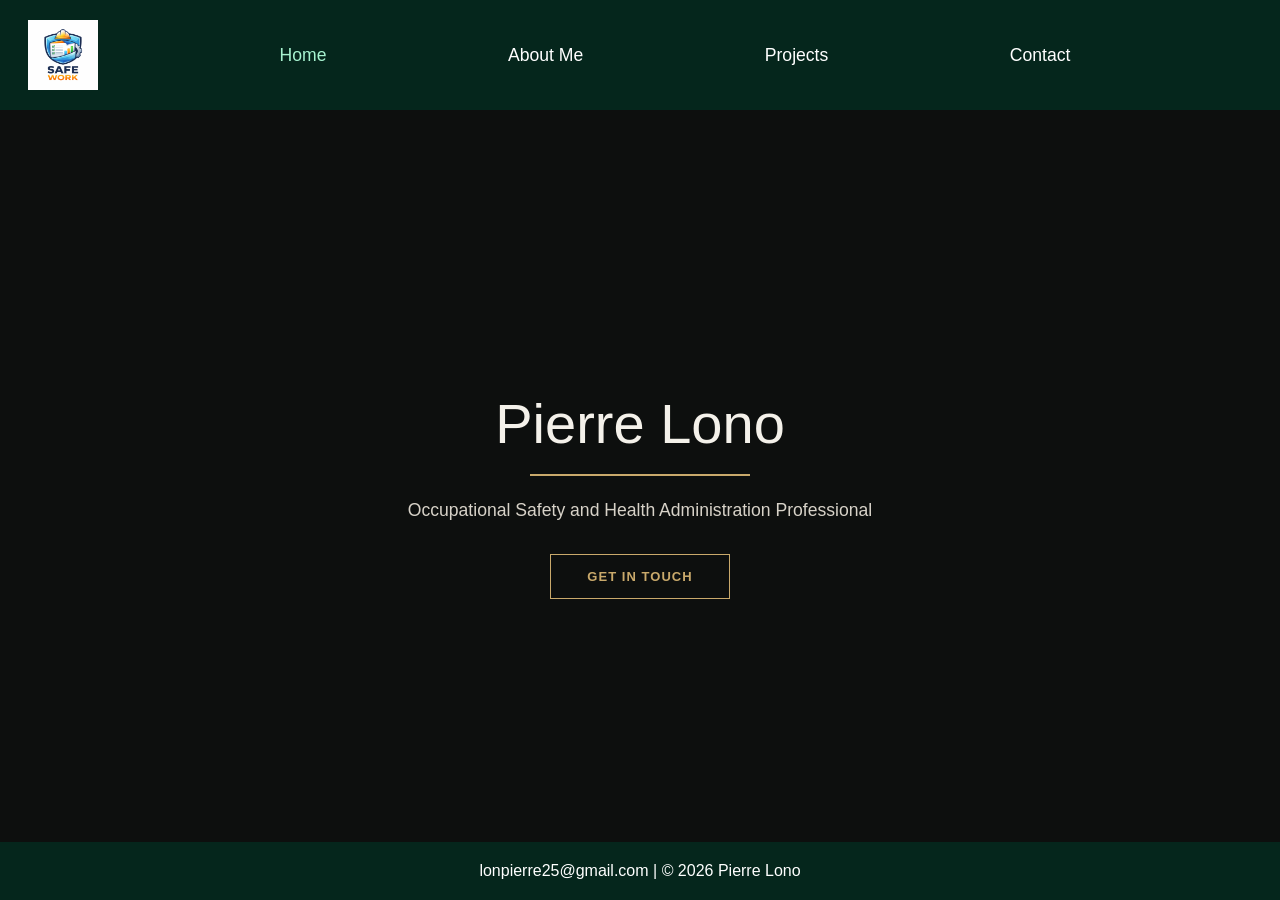
<file: index.html>
<!DOCTYPE html>
<html lang="en">
<head>
  <meta charset="UTF-8" />
  <meta name="viewport" content="width=device-width, initial-scale=1.0" />
  <title>Pierre Lono</title>
  <link rel="stylesheet" href="css/index.css" />
</head>

<body>

  <header class="header">
    <div class="logo-container">
      <img src="images/image.png" alt="OSHA App Logo" class="logo" />
    </div>
    <nav class="nav-tabs">
      <a href="index.html" class="active">Home</a>
      <a href="aboutme.html">About Me</a>
      <a href="projects.html">Projects</a>
      <a href="contact.html">Contact</a>
    </nav>

    <button class="hamburger" id="hamburger" aria-label="Toggle navigation">
      <span class="hamburger-label">Menu</span>
      <div class="hamburger-bars">
        <span></span>
        <span></span>
        <span></span>
      </div>
    </button>
  </header>

  <main class="hero">
    <div class="particles" id="particles"></div>
    <div class="hero-content">
      <p id="greeting" class="greeting"></p>
      <div class="hero-name" id="hero-name"></div>
      <div class="underline-bar"></div>
      <p class="hero-subtitle">Occupational Safety and Health Administration Professional</p>
      <a href="contact.html" class="hero-btn">Get In Touch</a>
    </div>
  </main>

  <footer class="footer">
    <p>lonpierre25@gmail.com | © 2026 Pierre Lono</p>
  </footer>

  <script type="module" src="js/index.js"></script>

</body>
</html>
</file>
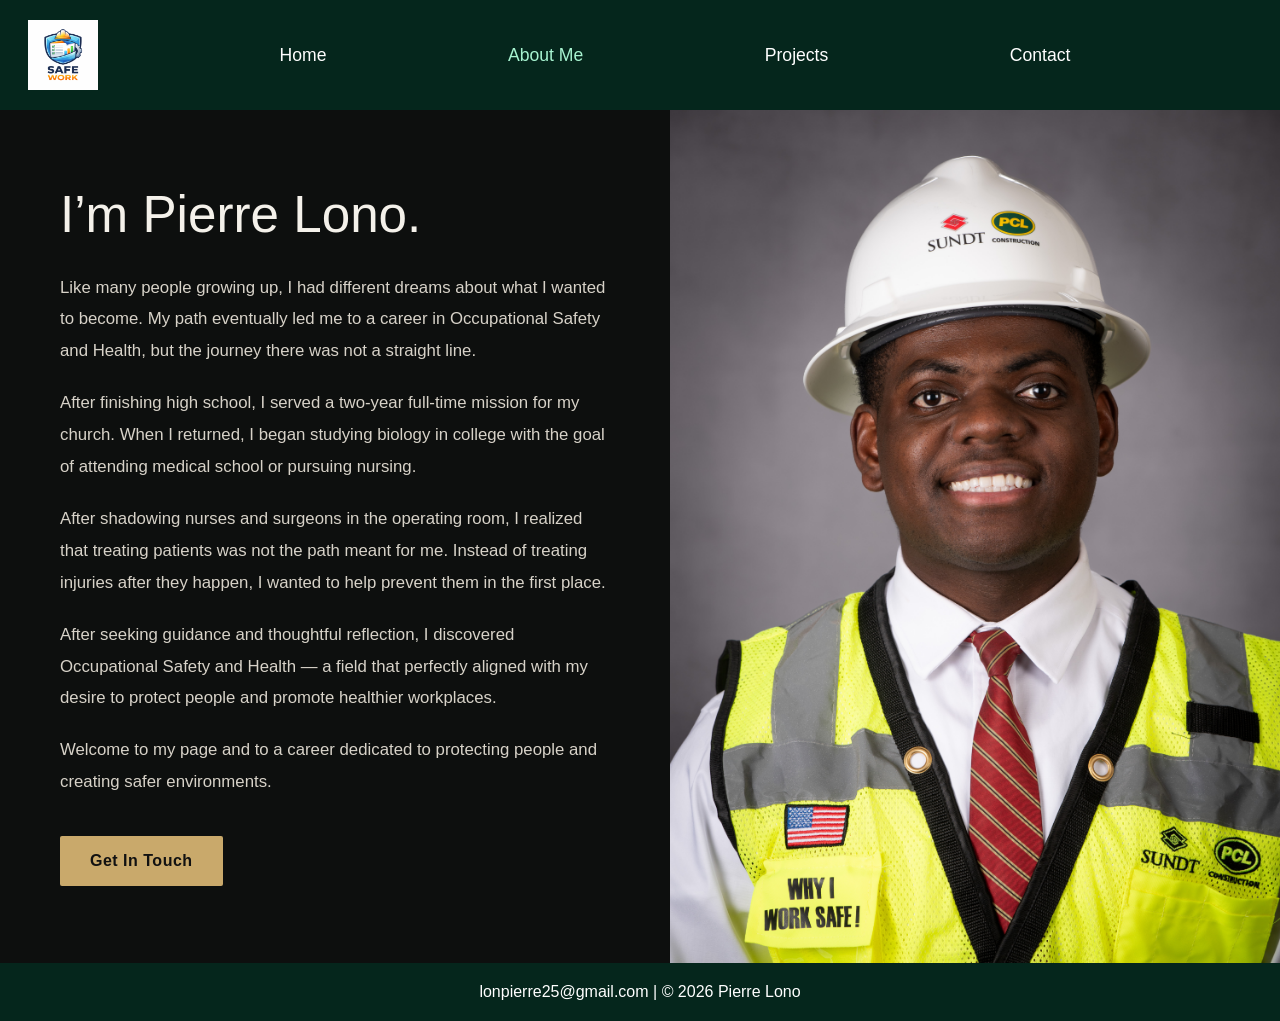
<file: aboutme.html>
<!DOCTYPE html>
<html lang="en">
<head>
  <meta charset="UTF-8" />
  <meta name="viewport" content="width=device-width, initial-scale=1.0" />
  <title>About Me</title>
  <link rel="stylesheet" href="css/about.css" />
</head>

<body>

<header class="header">
  <div class="logo-container">
    <img src="images/image.png" alt="OSHA App Logo" class="logo">
  </div>

  <nav class="nav-tabs">
    <a href="index.html">Home</a>
    <a href="aboutme.html" class="active">About Me</a>
    <a href="projects.html">Projects</a>
    <a href="contact.html">Contact</a>
  </nav>

  <button class="hamburger" id="hamburger" aria-label="Toggle navigation">
    <span class="hamburger-label">Menu</span>
    <div class="hamburger-bars">
      <span></span>
      <span></span>
      <span></span>
    </div>
  </button>
</header>


<main class="about-hero">

  <div class="about-left">

      <h1>I’m Pierre Lono.</h1>

      <p>
        Like many people growing up, I had different dreams about what I wanted to become.
        My path eventually led me to a career in Occupational Safety and Health, but the
        journey there was not a straight line.
      </p>

      <p>
        After finishing high school, I served a two-year full-time mission for my church.
        When I returned, I began studying biology in college with the goal of attending
        medical school or pursuing nursing.
      </p>

      <p>
        After shadowing nurses and surgeons in the operating room, I realized that treating
        patients was not the path meant for me. Instead of treating injuries after they happen,
        I wanted to help prevent them in the first place.
      </p>

      <p>
        After seeking guidance and thoughtful reflection, I discovered Occupational Safety and
        Health — a field that perfectly aligned with my desire to protect people and promote
        healthier workplaces.
      </p>

      <p>
        Welcome to my page and to a career dedicated to protecting people and creating safer
        environments.
      </p>

      <a href="contact.html" class="about-btn">Get In Touch</a>

  </div>


  <div class="about-right">
      <img src="images/IMG_5634.jpeg" alt="Pierre Lono">
  </div>

</main>


<footer class="footer">
  <p>lonpierre25@gmail.com | © 2026 Pierre Lono</p>
</footer>
  <script type="module" src="js/about.js"></script>
</body>
</html>
</file>
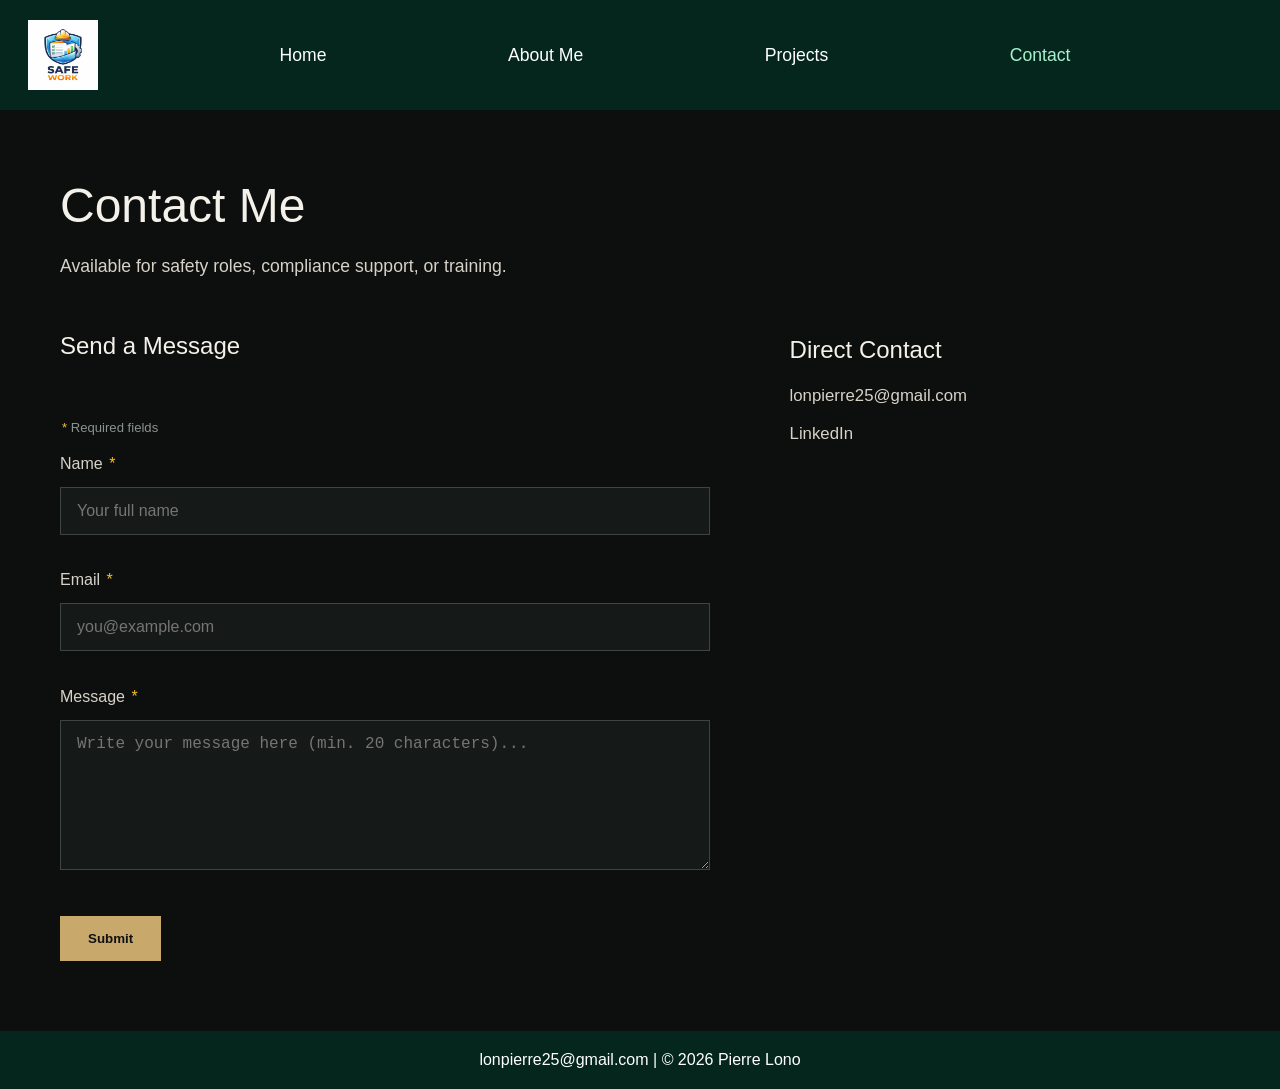
<file: contact.html>
<!DOCTYPE html>
<html lang="en">
<head>
  <meta charset="UTF-8" />
  <meta name="viewport" content="width=device-width, initial-scale=1.0" />
  <title>Contact Me</title>
  <link rel="stylesheet" href="css/contact.css" />
</head>

<body>

  <header class="header">
    <div class="logo-container">
      <img src="images/image.png" alt="OSHA App Logo" class="logo" />
    </div>

    <nav class="nav-tabs">
      <a href="index.html">Home</a>
      <a href="aboutme.html">About Me</a>
      <a href="projects.html">Projects</a>
      <a href="contact.html" class="active">Contact</a>
    </nav>

    <button class="hamburger" id="hamburger" aria-label="Toggle navigation">
      <span class="hamburger-label">Menu</span>
      <div class="hamburger-bars">
        <span></span>
        <span></span>
        <span></span>
      </div>
    </button>
  </header>

  <main class="contact-main">
    <div class="contact-content">

      <h1>Contact Me</h1>
      <p class="contact-intro">
        Available for safety roles, compliance support, or training.
      </p>

      <div class="contact-grid">

        <section class="contact-form-section">
          <h2>Send a Message</h2>

          <div id="form-message"></div>

          <p class="required-note"><span class="required">*</span> Required fields</p>
          <form class="contact-form" id="contactForm" novalidate>

            <label for="name">Name <span class="required">*</span></label>
            <input type="text" id="name" name="name" placeholder="Your full name" required>
            <span class="field-error" id="name-error"></span>

            <label for="email">Email <span class="required">*</span></label>
            <input type="email" id="email" name="email" placeholder="you@example.com" required>
            <span class="field-error" id="email-error"></span>

            <label for="message">Message <span class="required">*</span></label>
            <textarea id="message" name="message" placeholder="Write your message here (min. 20 characters)..." required></textarea>
            <span class="field-error" id="message-error"></span>

            <button type="submit">Submit</button>
          </form>
        </section>

        <aside class="direct-contact">
          <h2>Direct Contact</h2>
          <p><a href="mailto:lonpierre25@gmail.com">lonpierre25@gmail.com</a></p>
          <p><a href="https://www.linkedin.com/" target="_blank">LinkedIn</a></p>
        </aside>

      </div>
    </div>
  </main>

  <footer class="footer">
    <p>lonpierre25@gmail.com | © 2026 Pierre Lono</p>
  </footer>

  <script type="module" src="js/contact.js"></script>

</body>
</html>
</file>
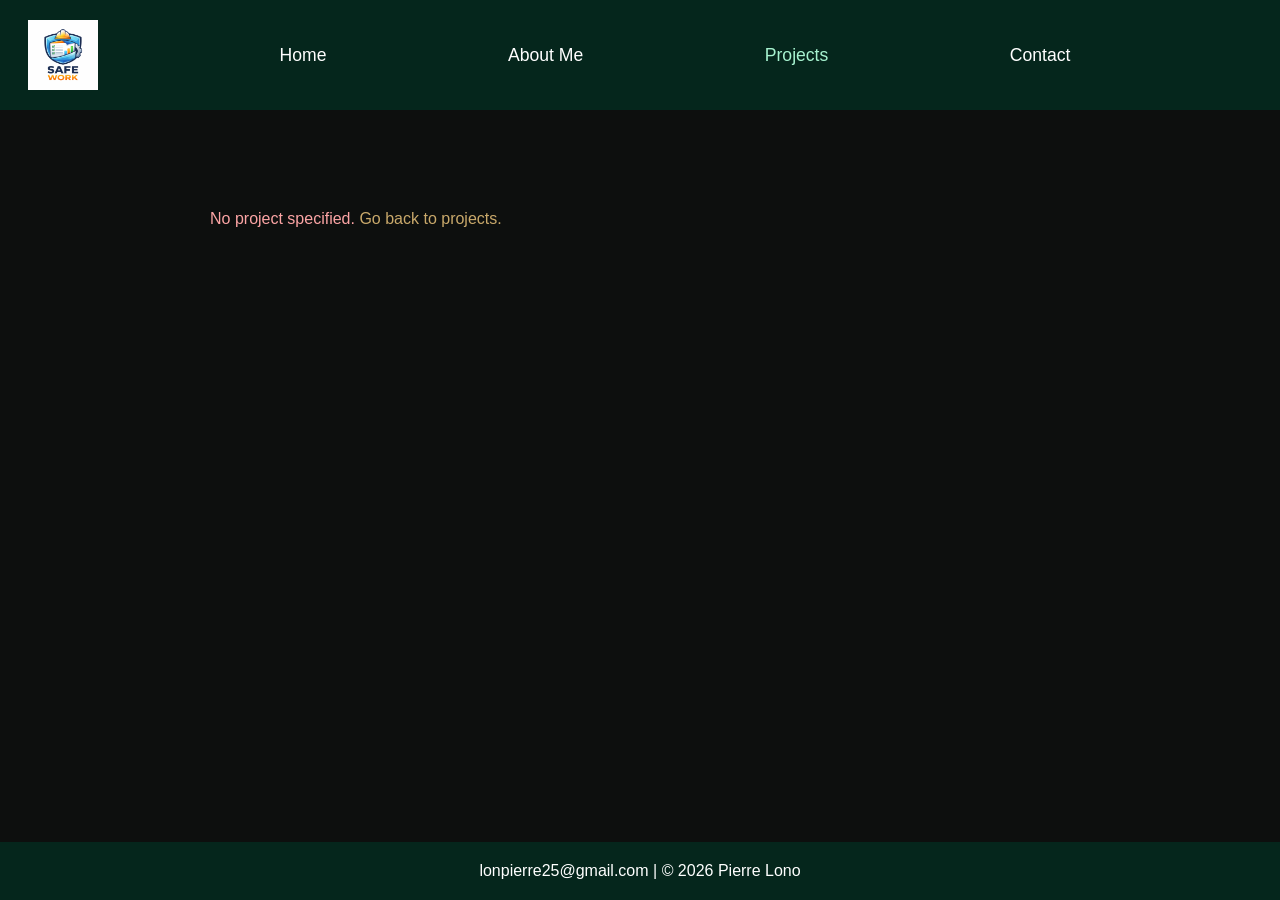
<file: project-detail.html>
<!DOCTYPE html>
<html lang="en">
<head>
  <meta charset="UTF-8" />
  <meta name="viewport" content="width=device-width, initial-scale=1.0" />
  <title>Project Detail</title>
  <link rel="stylesheet" href="css/project-detail.css" />
</head>

<body>

  <header class="header">
    <div class="logo-container">
      <img src="images/image.png" alt="OSHA App Logo" class="logo" />
    </div>

    <nav class="nav-tabs">
      <a href="index.html">Home</a>
      <a href="aboutme.html">About Me</a>
      <a href="projects.html" class="active">Projects</a>
      <a href="contact.html">Contact</a>
    </nav>

    <button class="hamburger" id="hamburger" aria-label="Toggle navigation">
      <span class="hamburger-label">Menu</span>
      <div class="hamburger-bars">
        <span></span>
        <span></span>
        <span></span>
      </div>
    </button>
  </header>

  <main class="detail-main">
    <div class="detail-content">
      <div id="detail-container">
        <p class="state-message">Loading project...</p>
      </div>
    </div>
  </main>

  <footer class="footer">
    <p>lonpierre25@gmail.com | © 2026 Pierre Lono</p>
  </footer>

  <script type="module" src="js/project-detail.js"></script>

</body>
</html>
</file>
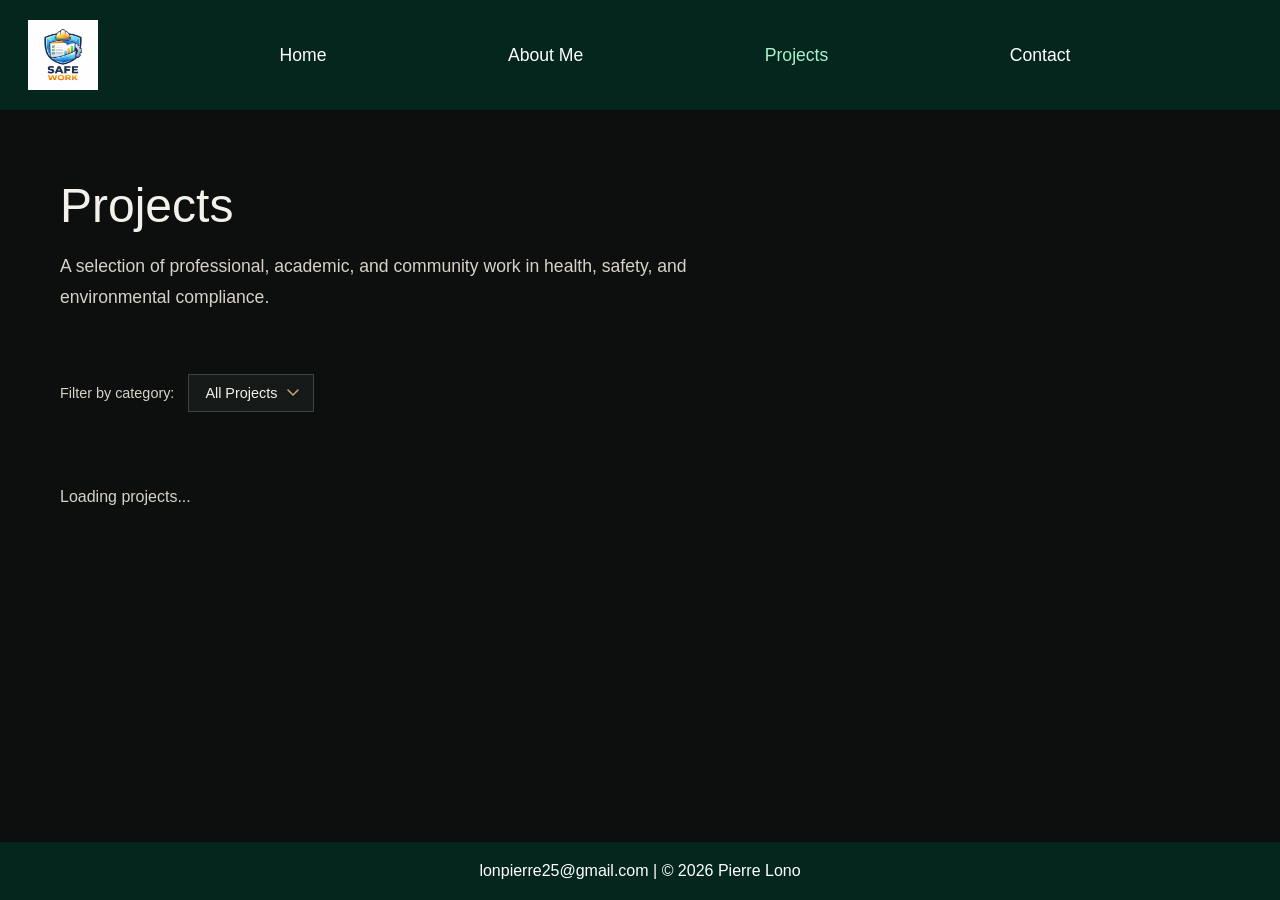
<file: projects.html>
<!DOCTYPE html>
<html lang="en">
<head>
  <meta charset="UTF-8" />
  <meta name="viewport" content="width=device-width, initial-scale=1.0" />
  <title>Projects</title>
  <link rel="stylesheet" href="css/projects.css" />
</head>

<body>

  <header class="header">
    <div class="logo-container">
      <img src="images/image.png" alt="OSHA App Logo" class="logo" />
    </div>
    <nav class="nav-tabs">
      <a href="index.html">Home</a>
      <a href="aboutme.html">About Me</a>
      <a href="projects.html" class="active">Projects</a>
      <a href="contact.html">Contact</a>
    </nav>
  </header>

  <main class="projects-main">
    <div class="projects-content">

      <h1>Projects</h1>
      <p class="projects-intro">
        A selection of professional, academic, and community work in health, safety, and environmental compliance.
      </p>

      <div class="filter-bar">
        <label for="category-filter">Filter by category:</label>
        <select id="category-filter" aria-label="Filter projects by category">
          <option value="all">All Projects</option>
        </select>
      </div>

      <div id="projects-container">
        <p class="state-message">Loading projects...</p>
      </div>

    </div>
  </main>

  <footer class="footer">
    <p>lonpierre25@gmail.com | © 2026 Pierre Lono</p>
  </footer>

  <script type="module" src="js/projects.js"></script>

</body>
</html>
</file>
<file: css/index.css>
* {
    margin: 0;
    padding: 0;
    box-sizing: border-box;
}

body {
    font-family: Arial, sans-serif;
    background: #F5F7F6;
    color: #1F2933;
    display: flex;
    flex-direction: column;
    min-height: 100vh;
}

.header {
    background: #05261C;
    color: white;
    min-height: 110px;
    padding: 0 28px;
    display: flex;
    align-items: center;
    justify-content: space-between;
}

.logo-container {
    display: flex;
    align-items: center;
}

.logo {
    width: 70px;
    height: auto;
}

.nav-tabs {
    flex: 1;
    display: flex;
    justify-content: space-evenly;
    align-items: center;
}

.nav-tabs a {
    color: white;
    text-decoration: none;
    font-size: 1.1rem;
    font-weight: 500;
}

.nav-tabs a:hover,
.nav-tabs a.active {
    color: #A7F3D0;
}

.hero {
    flex: 1;
    background: #0D0F0E;
    display: flex;
    align-items: center;
    justify-content: center;
    padding: 80px 40px;
    text-align: center;
    position: relative;
    overflow: hidden;
}

.particles {
    position: absolute;
    inset: 0;
    pointer-events: none;
}

.particle {
    position: absolute;
    background: #C9A96B;
    border-radius: 50%;
    opacity: 0;
    animation: floatUp linear infinite;
}

@keyframes floatUp {
    0%   { opacity: 0; transform: translateY(0) scale(0); }
    10%  { opacity: 0.6; }
    90%  { opacity: 0.2; }
    100% { opacity: 0; transform: translateY(-300px) scale(1.5); }
}

.hero-content {
    position: relative;
    z-index: 1;
    display: flex;
    flex-direction: column;
    align-items: center;
    gap: 20px;
}

.greeting {
    font-size: 0.9rem;
    letter-spacing: 0.1em;
    text-transform: uppercase;
    color: #A7F3D0;
    font-weight: 500;
    opacity: 0;
    transition: opacity 0.6s ease;
    min-height: 1.4em;
}

.greeting.visible {
    opacity: 1;
}

.hero-name {
    font-size: 3.5rem;
    font-weight: 400;
    color: #F4F1EA;
    line-height: 1.1;
    overflow: hidden;
}

.hero-name span {
    display: inline-block;
    opacity: 0;
    transform: translateY(60px);
    animation: riseUp 0.7s cubic-bezier(0.16, 1, 0.3, 1) forwards;
}

@keyframes riseUp {
    to {
        opacity: 1;
        transform: translateY(0);
    }
}

.underline-bar {
    width: 0;
    height: 2px;
    background: #C9A96B;
    animation: expandBar 0.8s ease 1.4s forwards;
}

@keyframes expandBar {
    to { width: 220px; }
}

.hero-subtitle {
    font-size: 1.1rem;
    color: #D7D2C8;
    max-width: 500px;
    line-height: 1.7;
    opacity: 0;
    animation: fadeUp 0.7s ease 1.6s forwards;
}

.hero-btn {
    display: inline-block;
    margin-top: 8px;
    padding: 14px 36px;
    background: transparent;
    border: 1px solid #C9A96B;
    color: #C9A96B;
    font-size: 13px;
    font-weight: 600;
    letter-spacing: 0.08em;
    text-transform: uppercase;
    text-decoration: none;
    opacity: 0;
    animation: fadeUp 0.7s ease 1.9s forwards;
    transition: background 0.3s ease, color 0.3s ease;
}

.hero-btn:hover {
    background: #C9A96B;
    color: #111;
}

@keyframes fadeUp {
    from { opacity: 0; transform: translateY(20px); }
    to   { opacity: 1; transform: translateY(0); }
}

.footer {
    background: #05261C;
    color: white;
    text-align: center;
    padding: 20px;
}

@media (max-width: 768px) {
    .header {
        flex-direction: column;
        justify-content: center;
        gap: 18px;
        padding: 20px;
    }

    .nav-tabs {
        width: 100%;
        flex-direction: column;
        gap: 14px;
    }

    .hero-name {
        font-size: 2.5rem;
    }
}

.hamburger {
    display: none;
    align-items: center;
    gap: 8px;
    background: none;
    border: 1px solid rgba(255, 255, 255, 0.25);
    border-radius: 4px;
    cursor: pointer;
    padding: 8px 14px;
    margin-left: auto;
    transition: border-color 0.2s ease;
    position: relative;
}

.hamburger:hover {
    border-color: #A7F3D0;
}

.hamburger-label {
    color: white;
    font-size: 0.85rem;
    font-weight: 500;
    letter-spacing: 0.06em;
    text-transform: uppercase;
}

.hamburger-bars {
    display: flex;
    flex-direction: column;
    justify-content: center;
    gap: 5px;
}

.hamburger-bars span {
    display: block;
    width: 20px;
    height: 2px;
    background: white;
    transition: transform 0.3s ease, opacity 0.3s ease;
}

.hamburger.open .hamburger-bars span:nth-child(1) {
    transform: translateY(7px) rotate(45deg);
}

.hamburger.open .hamburger-bars span:nth-child(2) {
    opacity: 0;
}

.hamburger.open .hamburger-bars span:nth-child(3) {
    transform: translateY(-7px) rotate(-45deg);
}

.hamburger.open .hamburger-label {
    color: #A7F3D0;
}

@media (max-width: 768px) {
    .hamburger {
        display: flex;
    }

    .header {
        flex-wrap: nowrap;
        align-items: center;
        padding: 16px 20px;
        min-height: auto;
        position: relative;
    }

    .logo-container {
        flex: 1;
    }

    .nav-tabs {
        display: none;
        flex-direction: column;
        position: absolute;
        top: 100%;
        right: 0;
        width: 200px;
        background: #05261C;
        border: 1px solid rgba(255, 255, 255, 0.1);
        border-top: 2px solid #A7F3D0;
        z-index: 999;
        box-shadow: 0 8px 24px rgba(0, 0, 0, 0.4);
    }

    .nav-tabs.open {
        display: flex;
    }

    .nav-tabs a {
        padding: 14px 20px;
        border-bottom: 1px solid rgba(255, 255, 255, 0.06);
        font-size: 0.95rem;
        text-align: left;
        width: 100%;
    }

    .nav-tabs a:last-child {
        border-bottom: none;
    }
}
</file>
<file: css/about.css>
* {
    margin: 0;
    padding: 0;
    box-sizing: border-box;
}

body {
    font-family: Arial, sans-serif;
    background: #F5F7F6;
    color: #1F2933;
    display: flex;
    flex-direction: column;
    min-height: 100vh;
}


.header {
    background: #05261C;
    color: white;
    min-height: 110px;
    padding: 0 28px;
    display: flex;
    align-items: center;
    justify-content: space-between;
}

.logo-container {
    display: flex;
    align-items: center;
}

.logo {
    width: 70px;
    height: auto;
}

.nav-tabs {
    flex: 1;
    display: flex;
    justify-content: space-evenly;
    align-items: center;
}

.nav-tabs a {
    color: white;
    text-decoration: none;
    font-size: 1.1rem;
    font-weight: 500;
}

.nav-tabs a:hover,
.nav-tabs a.active {
    color: #A7F3D0;
}


.about-hero {
    flex: 1;
    display: grid;
    grid-template-columns: 1.1fr 1fr;
    background: #0D0F0E;
    align-items: center;
}

.about-left {
    display: flex;
    flex-direction: column;
    justify-content: center;
    padding: 70px 60px;
    color: #F4F1EA;
}

.about-left h1 {
    font-size: 3.2rem;
    font-weight: 400;
    margin-bottom: 28px;
    line-height: 1.1;
}

.about-left p {
    font-size: 1.05rem;
    line-height: 1.9;
    color: #D7D2C8;
    margin-bottom: 20px;
    max-width: 560px;
}

.about-btn {
    display: inline-block;
    width: fit-content;
    margin-top: 18px;
    padding: 16px 30px;
    background: #C9A96B;
    color: #111111;
    text-decoration: none;
    font-weight: 700;
    letter-spacing: 0.5px;
    border-radius: 2px;
    transition: background 0.3s ease;
}

.about-btn:hover {
    background: #B89352;
}

.about-right {
    display: flex;
    align-items: center;
    justify-content: flex-end;
    overflow: hidden;
}

.about-right img {
    width: 100%;
    height: auto;
    object-fit: cover;
}


.footer {
    background: #05261C;
    color: white;
    text-align: center;
    padding: 20px;
}


@media (max-width: 900px) {
    .about-hero {
        grid-template-columns: 1fr;
    }

    .about-left {
        padding: 50px 28px;
        align-items: center;
        text-align: center;
    }

    .about-left h1 {
        font-size: 2.4rem;
    }

    .about-left p {
        max-width: 100%;
    }

    .about-right {
        min-height: 420px;
    }

    .about-right img {
        max-width: 100%;
        height: 420px;
    }
}

@media (max-width: 768px) {
    .header {
        flex-direction: column;
        justify-content: center;
        gap: 18px;
        padding: 20px;
    }

    .nav-tabs {
        width: 100%;
        flex-direction: column;
        gap: 14px;
    }

    .about-left h1 {
        font-size: 2rem;
    }

    .about-left p {
        font-size: 1rem;
        line-height: 1.7;
    }

    .about-btn {
        width: 100%;
        max-width: 280px;
        text-align: center;
    }
}

.hamburger {
    display: none;
    align-items: center;
    gap: 8px;
    background: none;
    border: 1px solid rgba(255, 255, 255, 0.25);
    border-radius: 4px;
    cursor: pointer;
    padding: 8px 14px;
    margin-left: auto;
    transition: border-color 0.2s ease;
    position: relative;
}

.hamburger:hover {
    border-color: #A7F3D0;
}

.hamburger-label {
    color: white;
    font-size: 0.85rem;
    font-weight: 500;
    letter-spacing: 0.06em;
    text-transform: uppercase;
}

.hamburger-bars {
    display: flex;
    flex-direction: column;
    justify-content: center;
    gap: 5px;
}

.hamburger-bars span {
    display: block;
    width: 20px;
    height: 2px;
    background: white;
    transition: transform 0.3s ease, opacity 0.3s ease;
}

.hamburger.open .hamburger-bars span:nth-child(1) {
    transform: translateY(7px) rotate(45deg);
}

.hamburger.open .hamburger-bars span:nth-child(2) {
    opacity: 0;
}

.hamburger.open .hamburger-bars span:nth-child(3) {
    transform: translateY(-7px) rotate(-45deg);
}

.hamburger.open .hamburger-label {
    color: #A7F3D0;
}

@media (max-width: 768px) {
    .hamburger {
        display: flex;
    }

    .header {
        flex-wrap: nowrap;
        align-items: center;
        padding: 16px 20px;
        min-height: auto;
        position: relative;
    }

    .logo-container {
        flex: 1;
    }

    .nav-tabs {
        display: none;
        flex-direction: column;
        position: absolute;
        top: 100%;
        right: 0;
        width: 200px;
        background: #05261C;
        border: 1px solid rgba(255, 255, 255, 0.1);
        border-top: 2px solid #A7F3D0;
        z-index: 999;
        box-shadow: 0 8px 24px rgba(0, 0, 0, 0.4);
    }

    .nav-tabs.open {
        display: flex;
    }

    .nav-tabs a {
        padding: 14px 20px;
        border-bottom: 1px solid rgba(255, 255, 255, 0.06);
        font-size: 0.95rem;
        text-align: left;
        width: 100%;
    }

    .nav-tabs a:last-child {
        border-bottom: none;
    }
}
</file>
<file: css/contact.css>
* {
    margin: 0;
    padding: 0;
    box-sizing: border-box;
}

body {
    font-family: Arial, sans-serif;
    background: #F5F7F6;
    color: #1F2933;
    display: flex;
    flex-direction: column;
    min-height: 100vh;
}

.header {
    background: #05261C;
    color: white;
    min-height: 110px;
    padding: 0 28px;
    display: flex;
    align-items: center;
    justify-content: space-between;
}

.logo-container {
    display: flex;
    align-items: center;
}

.logo {
    width: 70px;
    height: auto;
}

.nav-tabs {
    flex: 1;
    display: flex;
    justify-content: space-evenly;
    align-items: center;
}

.nav-tabs a {
    color: white;
    text-decoration: none;
    font-size: 1.1rem;
    font-weight: 500;
}

.nav-tabs a:hover,
.nav-tabs a.active {
    color: #A7F3D0;
}

.contact-main {
    flex: 1;
    background: #0D0F0E;
    color: #F4F1EA;
    padding: 70px 60px;
}

.contact-content {
    max-width: 1200px;
    margin: 0 auto;
}

.contact-content h1 {
    font-size: 3rem;
    font-weight: 400;
    margin-bottom: 18px;
    line-height: 1.1;
}

.contact-intro {
    font-size: 1.1rem;
    line-height: 1.8;
    color: #D7D2C8;
    max-width: 700px;
    margin-bottom: 50px;
}

.contact-grid {
    display: grid;
    grid-template-columns: 1.4fr 0.9fr;
    gap: 60px;
    align-items: start;
}

.contact-form-section h2,
.direct-contact h2 {
    font-size: 1.5rem;
    font-weight: 400;
    margin-bottom: 22px;
    color: #F4F1EA;
}

.contact-form {
    display: flex;
    flex-direction: column;
    gap: 14px;
    max-width: 650px;
}

.contact-form label {
    font-size: 1rem;
    color: #D7D2C8;
}

.contact-form input,
.contact-form textarea {
    width: 100%;
    padding: 14px 16px;
    border: 1px solid #3E443F;
    background: #151918;
    color: #F4F1EA;
    font-size: 1rem;
    outline: none;
}

.contact-form input:focus,
.contact-form textarea:focus {
    border-color: #C9A96B;
}

.contact-form textarea {
    resize: vertical;
    min-height: 150px;
}

.contact-form button {
    width: fit-content;
    margin-top: 10px;
    padding: 15px 28px;
    border: none;
    background: #C9A96B;
    color: #111111;
    font-weight: 700;
    text-decoration: none;
    cursor: pointer;
    transition: background 0.3s ease;
}

.contact-form button:hover {
    background: #B89352;
}

.contact-form button:disabled {
    opacity: 0.6;
    cursor: not-allowed;
}

#form-message {
    margin-bottom: 16px;
    font-size: 0.95rem;
    font-weight: 600;
    min-height: 1.4em;
    padding-left: 0;
}

#form-message.success {
    color: #C9A96B;
    border-left: 3px solid #C9A96B;
    padding-left: 12px;
}

#form-message.error {
    color: #FBBF24;
    border-left: 3px solid #FBBF24;
    padding-left: 12px;
}

.field-error {
    font-size: 0.82rem;
    color: #FBBF24;
    min-height: 1.1em;
    margin-top: -6px;
}

.contact-form input.invalid,
.contact-form textarea.invalid {
    border-color: #FBBF24;
}

.contact-form input.valid,
.contact-form textarea.valid {
    border-color: #38BDF8;
}


.required {
    color: #FBBF24;
    margin-left: 2px;
}

.required-note {
    font-size: 0.82rem;
    color: #8A928E;
    margin-bottom: 20px;
}


.direct-contact {
    padding-top: 4px;
}

.direct-contact p {
    margin-bottom: 18px;
    font-size: 1.05rem;
    color: #D7D2C8;
}

.direct-contact a {
    color: #D7D2C8;
    text-decoration: none;
}

.direct-contact a:hover {
    color: #C9A96B;
}


.footer {
    background: #05261C;
    color: white;
    text-align: center;
    padding: 20px;
}

@media (max-width: 900px) {
    .contact-main {
        padding: 50px 28px;
    }

    .contact-grid {
        grid-template-columns: 1fr;
        gap: 40px;
    }

    .contact-content h1 {
        font-size: 2.3rem;
    }

    .contact-intro {
        max-width: 100%;
    }
}

@media (max-width: 768px) {
    .contact-main {
        padding: 40px 20px;
    }

    .contact-content h1 {
        font-size: 2rem;
    }

    .contact-intro {
        font-size: 1rem;
        line-height: 1.7;
    }

    .contact-form button {
        width: 100%;
        max-width: 280px;
    }
}


.hamburger {
    display: none;
    align-items: center;
    gap: 8px;
    background: none;
    border: 1px solid rgba(255, 255, 255, 0.25);
    border-radius: 4px;
    cursor: pointer;
    padding: 8px 14px;
    margin-left: auto;
    transition: border-color 0.2s ease;
    position: relative;
}

.hamburger:hover {
    border-color: #A7F3D0;
}

.hamburger-label {
    color: white;
    font-size: 0.85rem;
    font-weight: 500;
    letter-spacing: 0.06em;
    text-transform: uppercase;
}

.hamburger-bars {
    display: flex;
    flex-direction: column;
    justify-content: center;
    gap: 5px;
}

.hamburger-bars span {
    display: block;
    width: 20px;
    height: 2px;
    background: white;
    transition: transform 0.3s ease, opacity 0.3s ease;
}

.hamburger.open .hamburger-bars span:nth-child(1) {
    transform: translateY(7px) rotate(45deg);
}

.hamburger.open .hamburger-bars span:nth-child(2) {
    opacity: 0;
}

.hamburger.open .hamburger-bars span:nth-child(3) {
    transform: translateY(-7px) rotate(-45deg);
}

.hamburger.open .hamburger-label {
    color: #A7F3D0;
}


@media (max-width: 768px) {
    .hamburger {
        display: flex;
    }

    .header {
        flex-wrap: nowrap;
        align-items: center;
        padding: 16px 20px;
        min-height: auto;
        position: relative;
    }

    .logo-container {
        flex: 1;
    }

    .nav-tabs {
        display: none;
        flex-direction: column;
        position: absolute;
        top: 100%;
        right: 0;
        width: 200px;
        background: #05261C;
        border: 1px solid rgba(255, 255, 255, 0.1);
        border-top: 2px solid #A7F3D0;
        z-index: 999;
        box-shadow: 0 8px 24px rgba(0, 0, 0, 0.4);
    }

    .nav-tabs.open {
        display: flex;
    }

    .nav-tabs a {
        padding: 14px 20px;
        border-bottom: 1px solid rgba(255, 255, 255, 0.06);
        font-size: 0.95rem;
        text-align: left;
        width: 100%;
    }

    .nav-tabs a:last-child {
        border-bottom: none;
    }
}
</file>
<file: css/project-detail.css>
* {
    margin: 0;
    padding: 0;
    box-sizing: border-box;
}

body {
    font-family: Arial, sans-serif;
    background: #F5F7F6;
    color: #1F2933;
    display: flex;
    flex-direction: column;
    min-height: 100vh;
}

.header {
    background: #05261C;
    color: white;
    min-height: 110px;
    padding: 0 28px;
    display: flex;
    align-items: center;
    justify-content: space-between;
}

.logo-container {
    display: flex;
    align-items: center;
}

.logo {
    width: 70px;
    height: auto;
}

.nav-tabs {
    flex: 1;
    display: flex;
    justify-content: space-evenly;
    align-items: center;
}

.nav-tabs a {
    color: white;
    text-decoration: none;
    font-size: 1.1rem;
    font-weight: 500;
}

.nav-tabs a:hover,
.nav-tabs a.active {
    color: #A7F3D0;
}


.detail-main {
    flex: 1;
    background: #0D0F0E;
    color: #F4F1EA;
    padding: 60px 60px 80px;
}

.detail-content {
    max-width: 860px;
    margin: 0 auto;
}


.btn-back {
    display: inline-block;
    color: #C9A96B;
    text-decoration: none;
    font-size: 0.9rem;
    margin-bottom: 40px;
    opacity: 0;
    animation: fadeUp 0.5s ease 0.1s forwards;
}

.btn-back:hover {
    color: #F4F1EA;
}


.detail-header {
    margin-bottom: 50px;
    border-bottom: 1px solid #2A2F2C;
    padding-bottom: 36px;
    opacity: 0;
    animation: fadeUp 0.6s ease 0.2s forwards;
}

.detail-category {
    display: inline-block;
    font-size: 0.75rem;
    letter-spacing: 0.1em;
    text-transform: uppercase;
    color: #C9A96B;
    font-weight: 600;
    margin-bottom: 14px;
}

.detail-title {
    font-size: 3rem;
    font-weight: 400;
    color: #F4F1EA;
    line-height: 1.1;
    margin-bottom: 16px;
}

.detail-role {
    font-size: 1rem;
    color: #A7F3D0;
    font-weight: 500;
}


.detail-body {
    display: flex;
    flex-direction: column;
    gap: 44px;
}

.detail-section {
    opacity: 0;
    animation: fadeUp 0.6s ease forwards;
}

.detail-section:nth-child(1) { animation-delay: 0.35s; }
.detail-section:nth-child(2) { animation-delay: 0.5s; }
.detail-section:nth-child(3) { animation-delay: 0.65s; }

.detail-section h2 {
    font-size: 0.75rem;
    letter-spacing: 0.1em;
    text-transform: uppercase;
    color: #6B7370;
    font-weight: 600;
    margin-bottom: 18px;
}

.detail-section p {
    font-size: 1rem;
    line-height: 1.85;
    color: #D7D2C8;
}


.highlights-list {
    display: flex;
    flex-direction: column;
    gap: 12px;
}

.highlight-item {
    display: flex;
    align-items: flex-start;
    gap: 14px;
    font-size: 0.95rem;
    color: #D7D2C8;
    line-height: 1.6;
}

.highlight-item::before {
    content: '';
    display: block;
    width: 5px;
    height: 5px;
    border-radius: 50%;
    background: #C9A96B;
    margin-top: 8px;
    flex-shrink: 0;
}


.tags-list {
    display: flex;
    flex-wrap: wrap;
    gap: 10px;
}

.tag {
    font-size: 0.8rem;
    padding: 6px 16px;
    border: 1px solid #3E443F;
    color: #8A928E;
    letter-spacing: 0.04em;
}


.state-message {
    font-size: 1rem;
    color: #D7D2C8;
    padding: 40px 0;
}

.state-message.error {
    color: #FCA5A5;
}

.state-message a {
    color: #C9A96B;
    text-decoration: none;
}

.state-message a:hover {
    color: #F4F1EA;
}


@keyframes fadeUp {
    from { opacity: 0; transform: translateY(20px); }
    to   { opacity: 1; transform: translateY(0); }
}


.footer {
    background: #05261C;
    color: white;
    text-align: center;
    padding: 20px;
}


@media (max-width: 900px) {
    .detail-main {
        padding: 50px 28px 60px;
    }

    .detail-title {
        font-size: 2.3rem;
    }
}

@media (max-width: 768px) {
    .header {
        flex-direction: column;
        justify-content: center;
        gap: 18px;
        padding: 20px;
    }

    .nav-tabs {
        width: 100%;
        flex-direction: column;
        gap: 14px;
    }

    .detail-main {
        padding: 36px 20px 48px;
    }

    .detail-title {
        font-size: 2rem;
    }
}

.hamburger {
    display: none;
    align-items: center;
    gap: 8px;
    background: none;
    border: 1px solid rgba(255, 255, 255, 0.25);
    border-radius: 4px;
    cursor: pointer;
    padding: 8px 14px;
    margin-left: auto;
    transition: border-color 0.2s ease;
    position: relative;
}

.hamburger:hover {
    border-color: #A7F3D0;
}

.hamburger-label {
    color: white;
    font-size: 0.85rem;
    font-weight: 500;
    letter-spacing: 0.06em;
    text-transform: uppercase;
}

.hamburger-bars {
    display: flex;
    flex-direction: column;
    justify-content: center;
    gap: 5px;
}

.hamburger-bars span {
    display: block;
    width: 20px;
    height: 2px;
    background: white;
    transition: transform 0.3s ease, opacity 0.3s ease;
}

.hamburger.open .hamburger-bars span:nth-child(1) {
    transform: translateY(7px) rotate(45deg);
}

.hamburger.open .hamburger-bars span:nth-child(2) {
    opacity: 0;
}

.hamburger.open .hamburger-bars span:nth-child(3) {
    transform: translateY(-7px) rotate(-45deg);
}

.hamburger.open .hamburger-label {
    color: #A7F3D0;
}

@media (max-width: 768px) {
    .hamburger {
        display: flex;
    }

    .header {
        flex-wrap: nowrap;
        align-items: center;
        padding: 16px 20px;
        min-height: auto;
        position: relative;
    }

    .logo-container {
        flex: 1;
    }

    .nav-tabs {
        display: none;
        flex-direction: column;
        position: absolute;
        top: 100%;
        right: 0;
        width: 200px;
        background: #05261C;
        border: 1px solid rgba(255, 255, 255, 0.1);
        border-top: 2px solid #A7F3D0;
        z-index: 999;
        box-shadow: 0 8px 24px rgba(0, 0, 0, 0.4);
    }

    .nav-tabs.open {
        display: flex;
    }

    .nav-tabs a {
        padding: 14px 20px;
        border-bottom: 1px solid rgba(255, 255, 255, 0.06);
        font-size: 0.95rem;
        text-align: left;
        width: 100%;
    }

    .nav-tabs a:last-child {
        border-bottom: none;
    }
}
</file>
<file: css/projects.css>
* {
    margin: 0;
    padding: 0;
    box-sizing: border-box;
}

body {
    font-family: Arial, sans-serif;
    background: #F5F7F6;
    color: #1F2933;
    display: flex;
    flex-direction: column;
    min-height: 100vh;
}

.header {
    background: #05261C;
    color: white;
    min-height: 110px;
    padding: 0 28px;
    display: flex;
    align-items: center;
    justify-content: space-between;
}

.logo-container {
    display: flex;
    align-items: center;
}

.logo {
    width: 70px;
    height: auto;
}

.nav-tabs {
    flex: 1;
    display: flex;
    justify-content: space-evenly;
    align-items: center;
}

.nav-tabs a {
    color: white;
    text-decoration: none;
    font-size: 1.1rem;
    font-weight: 500;
}

.nav-tabs a:hover,
.nav-tabs a.active {
    color: #A7F3D0;
}


.projects-main {
    flex: 1;
    background: #0D0F0E;
    color: #F4F1EA;
    padding: 70px 60px;
}

.projects-content {
    max-width: 1200px;
    margin: 0 auto;
}

.projects-content h1 {
    font-size: 3rem;
    font-weight: 400;
    margin-bottom: 18px;
    line-height: 1.1;
}

.projects-intro {
    font-size: 1.1rem;
    line-height: 1.8;
    color: #D7D2C8;
    max-width: 700px;
    margin-bottom: 60px;
}


.state-message {
    font-size: 1rem;
    color: #D7D2C8;
    padding: 40px 0;
}

.state-message.error {
    color: #FCA5A5;
}


.projects-grid {
    display: grid;
    grid-template-columns: repeat(3, 1fr);
    gap: 24px;
}

.project-card {
    background: #151918;
    border: 1px solid #2A2F2C;
    padding: 32px 28px;
    display: flex;
    flex-direction: column;
    min-height: 320px;
    transition: border-color 0.3s ease;
}

.project-card:hover {
    border-color: #C9A96B;
}

.card-title {
    font-size: 1.2rem;
    font-weight: 700;
    color: #F4F1EA;
    line-height: 1.3;
    margin-bottom: 12px;
    text-align: center;
}

.card-tags {
    display: flex;
    flex-wrap: wrap;
    gap: 8px;
    justify-content: center;
    margin-bottom: 18px;
}

.card-description {
    font-size: 0.9rem;
    line-height: 1.7;
    color: #D7D2C8;
    flex: 1;
    margin-bottom: 24px;
}

.btn-details {
    display: inline-block;
    padding: 12px 24px;
    background: #8B1A1A;
    color: #fff;
    font-size: 0.9rem;
    font-weight: 600;
    border: none;
    cursor: pointer;
    text-decoration: none;
    text-align: center;
    transition: background 0.2s ease;
    width: fit-content;
}

.btn-details:hover {
    background: #A52020;
}

.tag {
    font-size: 0.75rem;
    padding: 4px 12px;
    border: 1px solid #3E443F;
    color: #8A928E;
    letter-spacing: 0.04em;
}


.footer {
    background: #05261C;
    color: white;
    text-align: center;
    padding: 20px;
}


@media (max-width: 1000px) {
    .projects-grid {
        grid-template-columns: repeat(2, 1fr);
    }
}

@media (max-width: 900px) {
    .projects-main {
        padding: 50px 28px;
    }

    .projects-content h1 {
        font-size: 2.3rem;
    }

    .projects-intro {
        max-width: 100%;
    }
}

@media (max-width: 768px) {
    .header {
        flex-direction: column;
        justify-content: center;
        gap: 18px;
        padding: 20px;
    }

    .nav-tabs {
        width: 100%;
        flex-direction: column;
        gap: 14px;
    }

    .projects-main {
        padding: 40px 20px;
    }

    .projects-content h1 {
        font-size: 2rem;
    }

    .projects-intro {
        font-size: 1rem;
        line-height: 1.7;
    }

    .project-card {
        padding: 28px 24px;
    }
}

@media (max-width: 560px) {
    .projects-grid {
        grid-template-columns: 1fr;
    }
}


.filter-bar {
    display: flex;
    align-items: center;
    gap: 14px;
    margin-bottom: 36px;
}

.filter-bar label {
    font-size: 0.9rem;
    color: #D7D2C8;
}

.filter-bar select {
    background: #151918;
    color: #F4F1EA;
    border: 1px solid #3E443F;
    padding: 10px 16px;
    font-size: 0.9rem;
    cursor: pointer;
    outline: none;
    appearance: none;
    -webkit-appearance: none;
    background-image: url("data:image/svg+xml,%3Csvg xmlns='http://www.w3.org/2000/svg' width='12' height='8' viewBox='0 0 12 8'%3E%3Cpath d='M1 1l5 5 5-5' stroke='%23C9A96B' stroke-width='1.5' fill='none' stroke-linecap='round'/%3E%3C/svg%3E");
    background-repeat: no-repeat;
    background-position: right 14px center;
    padding-right: 36px;
}

.filter-bar select:focus {
    border-color: #C9A96B;
}


@keyframes fadeSlideUp {
    from {
        opacity: 0;
        transform: translateY(24px);
    }
    to {
        opacity: 1;
        transform: translateY(0);
    }
}

.animate-in {
    opacity: 0;
    animation: fadeSlideUp 0.5s ease forwards;
}


.hamburger {
    display: none;
    align-items: center;
    gap: 8px;
    background: none;
    border: 1px solid rgba(255, 255, 255, 0.25);
    border-radius: 4px;
    cursor: pointer;
    padding: 8px 14px;
    margin-left: auto;
    transition: border-color 0.2s ease;
    position: relative;
}

.hamburger:hover {
    border-color: #A7F3D0;
}

.hamburger-label {
    color: white;
    font-size: 0.85rem;
    font-weight: 500;
    letter-spacing: 0.06em;
    text-transform: uppercase;
}

.hamburger-bars {
    display: flex;
    flex-direction: column;
    justify-content: center;
    gap: 5px;
}

.hamburger-bars span {
    display: block;
    width: 20px;
    height: 2px;
    background: white;
    transition: transform 0.3s ease, opacity 0.3s ease;
}

.hamburger.open .hamburger-bars span:nth-child(1) {
    transform: translateY(7px) rotate(45deg);
}

.hamburger.open .hamburger-bars span:nth-child(2) {
    opacity: 0;
}

.hamburger.open .hamburger-bars span:nth-child(3) {
    transform: translateY(-7px) rotate(-45deg);
}

.hamburger.open .hamburger-label {
    color: #A7F3D0;
}


@media (max-width: 768px) {
    .hamburger {
        display: flex;
    }

    .header {
        flex-wrap: nowrap;
        align-items: center;
        padding: 16px 20px;
        min-height: auto;
        position: relative;
    }

    .logo-container {
        flex: 1;
    }

    .nav-tabs {
        display: none;
        flex-direction: column;
        position: absolute;
        top: 100%;
        right: 0;
        width: 200px;
        background: #05261C;
        border: 1px solid rgba(255, 255, 255, 0.1);
        border-top: 2px solid #A7F3D0;
        z-index: 999;
        box-shadow: 0 8px 24px rgba(0, 0, 0, 0.4);
    }

    .nav-tabs.open {
        display: flex;
    }

    .nav-tabs a {
        padding: 14px 20px;
        border-bottom: 1px solid rgba(255, 255, 255, 0.06);
        font-size: 0.95rem;
        text-align: left;
        width: 100%;
    }

    .nav-tabs a:last-child {
        border-bottom: none;
    }
}
</file>
